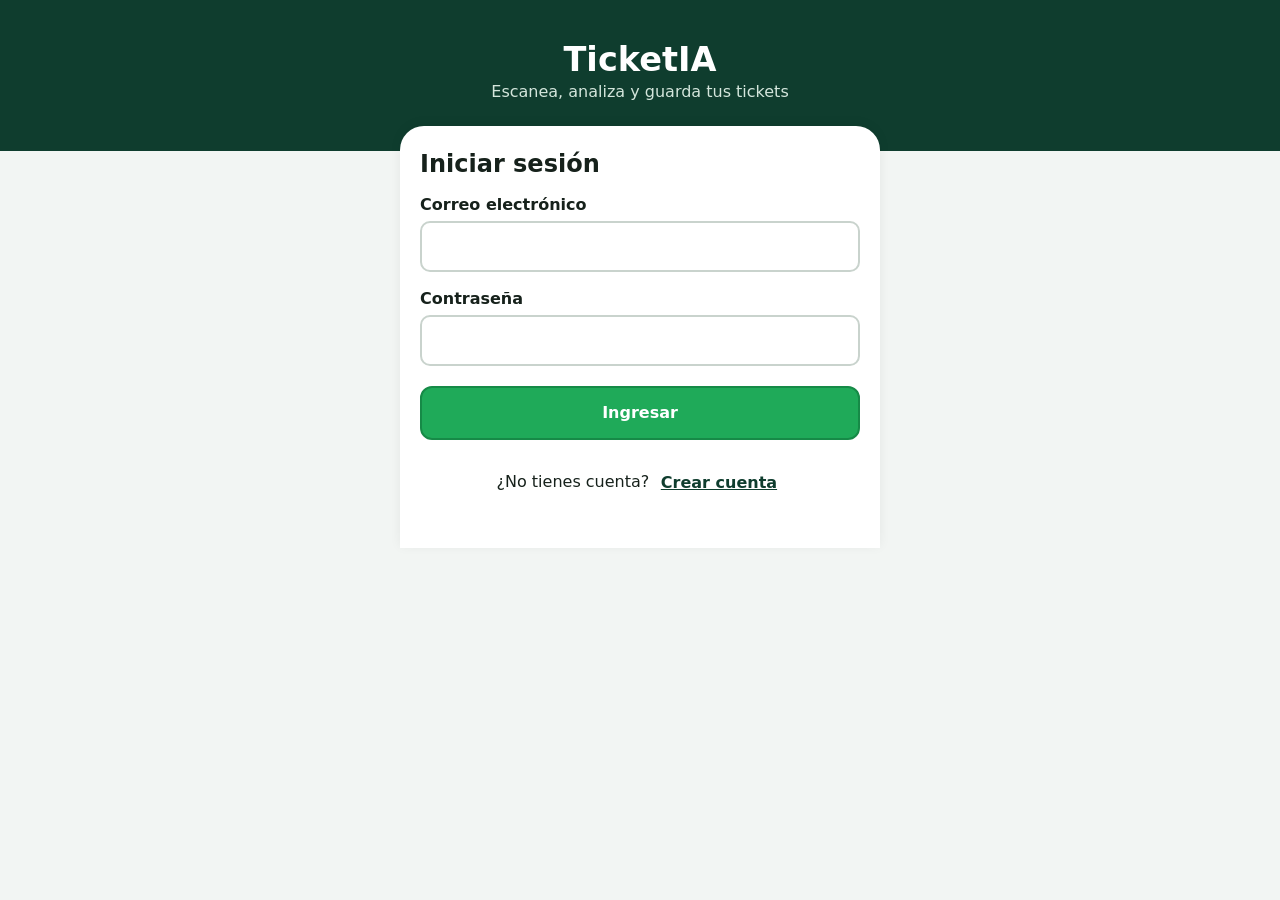
<file: frontend/index.html>
<!DOCTYPE html>
<html lang="es">
<head>
<meta charset="UTF-8">
<meta name="viewport" content="width=device-width, initial-scale=1">
<title>TicketIA</title>
<style>
:root{--dark:#0f3d2e;--green:#1faa59;--green-d:#168a47;--bg:#f2f5f3;--ink:#16211b;--mut:#51605a;--line:#c9d3cd;--err:#b3261e;--ok:#146c3a;--r:14px}
*{box-sizing:border-box}
html{font-family:system-ui,-apple-system,"Segoe UI",Roboto,sans-serif;color:var(--ink);background:var(--bg)}
body{margin:0;min-height:100vh;font-size:1rem;line-height:1.45;padding-bottom:76px}
body.auth{padding-bottom:0}
h1,h2,h3{margin:0 0 .5rem;line-height:1.2}
h2:focus,h1:focus{outline:none}
[hidden]{display:none!important}
.skip{position:absolute;left:-999px;top:0;background:#fff;padding:.6rem 1rem;z-index:99}
.skip:focus{left:8px;top:8px}
.hero{background:var(--dark);color:#fff;text-align:center;padding:2.2rem 1rem 3rem}
.hero h1{font-size:2.1rem;margin:.3rem 0 0}
.hero p{margin:0;color:#d4e6dc}
.sheet{background:#fff;max-width:480px;margin:-1.6rem auto 0;border-radius:24px 24px 0 0;padding:1.5rem 1.25rem 2rem;box-shadow:0 -2px 12px rgba(0,0,0,.06)}
.wrap{max-width:560px;margin:0 auto;padding:1.25rem 1rem}
.card{background:#fff;border:1px solid var(--line);border-radius:var(--r);padding:1rem;margin-bottom:.9rem}
label{display:block;font-weight:600;margin:.9rem 0 .3rem}
input{width:100%;font:inherit;padding:.75rem .8rem;border:2px solid var(--line);border-radius:10px;background:#fff;color:var(--ink)}
input:focus-visible,button:focus-visible,a:focus-visible,.btn:focus-visible{outline:3px solid #0b57d0;outline-offset:2px}
input[aria-invalid=true]{border-color:var(--err)}
.field-err{color:var(--err);font-size:.9rem;margin:.25rem 0 0;min-height:0}
.hint{color:var(--mut);font-size:.9rem;margin:.25rem 0 0}
.btn{display:inline-flex;align-items:center;justify-content:center;gap:.5rem;width:100%;font:inherit;font-weight:700;padding:.85rem 1rem;margin-top:1rem;border:2px solid var(--green-d);border-radius:12px;background:var(--green);color:#fff;cursor:pointer;text-decoration:none;transition:transform .08s,background .15s}
.btn:hover{background:var(--green-d)}
.btn:active{transform:scale(.97);background:#0f6e38}
.btn.sec{background:#fff;color:var(--dark);border-color:var(--dark)}
.btn.sec:hover{background:#e6efe9}
.btn.link{background:none;border:none;color:var(--dark);text-decoration:underline;width:auto;margin-top:.5rem;padding:.4rem}
.btn[disabled],.btn[aria-busy=true]{opacity:.6;cursor:not-allowed}
.spin{width:1.1em;height:1.1em;border:3px solid rgba(255,255,255,.5);border-top-color:#fff;border-radius:50%;animation:s .8s linear infinite}
.sec .spin{border-color:rgba(15,61,46,.3);border-top-color:var(--dark)}
@keyframes s{to{transform:rotate(360deg)}}
.row{display:flex;gap:.6rem}.row>*{flex:1}
.stats{display:grid;grid-template-columns:1fr 1fr;gap:.7rem;margin-bottom:.9rem}
.stats strong{display:block;font-size:1.6rem}
.t{display:flex;justify-content:space-between;gap:1rem;padding:.7rem 0;border-bottom:1px solid var(--line)}
.t:last-child{border:0}
.t small{color:var(--mut)}
.prod{display:grid;grid-template-columns:1fr 6.5rem 2.75rem;gap:.4rem;margin-bottom:.5rem;align-items:center}
.prod button{height:2.75rem;border:2px solid var(--line);border-radius:10px;background:#fff;font-size:1.1rem;cursor:pointer}
.prod button:active{transform:scale(.94)}
.preview{width:100%;max-height:340px;object-fit:contain;border-radius:var(--r);border:1px solid var(--line);margin-top:1rem;background:#fff}
nav{position:fixed;bottom:0;left:0;right:0;background:#fff;border-top:1px solid var(--line);display:flex;justify-content:center;z-index:5}
nav button{flex:1;max-width:140px;background:none;border:0;padding:.7rem .3rem;font:inherit;font-size:.85rem;color:var(--mut);cursor:pointer}
nav button[aria-current=page]{color:var(--dark);font-weight:700;box-shadow:inset 0 3px 0 var(--green)}
nav button:active{background:#e6efe9}
#toasts{position:fixed;top:10px;left:0;right:0;display:flex;flex-direction:column;align-items:center;gap:.5rem;z-index:50;padding:0 .75rem;pointer-events:none}
.toast{pointer-events:auto;max-width:480px;width:100%;padding:.8rem 1rem;border-radius:12px;color:#fff;font-weight:600;box-shadow:0 6px 18px rgba(0,0,0,.25);display:flex;gap:.7rem;align-items:flex-start;animation:in .2s ease-out}
.toast.ok{background:var(--ok)}.toast.error{background:var(--err)}.toast.info{background:#1d3b73}
.toast button{margin-left:auto;background:none;border:0;color:#fff;font-size:1.2rem;cursor:pointer;line-height:1}
@keyframes in{from{opacity:0;transform:translateY(-8px)}}
.banner{background:#fff3cd;color:#5c4400;padding:.5rem 1rem;text-align:center;font-size:.9rem}
@media (prefers-reduced-motion:reduce){*{animation:none!important;transition:none!important}}
</style>
</head>
<body class="auth">
<a class="skip" href="#main">Saltar al contenido</a>
<div id="toasts" aria-live="polite" aria-atomic="false"></div>
<div id="offline" class="banner" role="status" hidden>Sin conexión a internet. Algunas acciones no funcionarán.</div>

<main id="main">

<!-- LOGIN -->
<section id="login" class="view" aria-labelledby="t-login">
  <div class="hero"><h1>TicketIA</h1><p>Escanea, analiza y guarda tus tickets</p></div>
  <div class="sheet">
    <h2 id="t-login" tabindex="-1">Iniciar sesión</h2>
    <form id="loginForm" novalidate>
      <label for="loginEmail">Correo electrónico</label>
      <input id="loginEmail" type="email" autocomplete="email" inputmode="email" aria-describedby="e-loginEmail">
      <p class="field-err" id="e-loginEmail" role="alert"></p>
      <label for="loginPassword">Contraseña</label>
      <input id="loginPassword" type="password" autocomplete="current-password" aria-describedby="e-loginPassword">
      <p class="field-err" id="e-loginPassword" role="alert"></p>
      <button class="btn" type="submit">Ingresar</button>
    </form>
    <p style="text-align:center;margin-top:1rem">¿No tienes cuenta? <button class="btn link" data-go="register" type="button">Crear cuenta</button></p>
  </div>
</section>

<!-- REGISTRO -->
<section id="register" class="view" aria-labelledby="t-reg" hidden>
  <div class="hero"><h1>TicketIA</h1><p>Crea tu cuenta</p></div>
  <div class="sheet">
    <h2 id="t-reg" tabindex="-1">Crear cuenta</h2>
    <form id="registerForm" novalidate>
      <label for="regNombre">Nombre</label>
      <input id="regNombre" autocomplete="given-name" aria-describedby="e-regNombre">
      <p class="field-err" id="e-regNombre" role="alert"></p>
      <label for="regApellido">Apellido</label>
      <input id="regApellido" autocomplete="family-name" aria-describedby="e-regApellido">
      <p class="field-err" id="e-regApellido" role="alert"></p>
      <label for="regEmail">Correo electrónico</label>
      <input id="regEmail" type="email" autocomplete="email" inputmode="email" aria-describedby="e-regEmail">
      <p class="field-err" id="e-regEmail" role="alert"></p>
      <label for="regTel">Teléfono</label>
      <input id="regTel" type="tel" autocomplete="tel" inputmode="tel" aria-describedby="e-regTel">
      <p class="field-err" id="e-regTel" role="alert"></p>
      <label for="regPass">Contraseña</label>
      <input id="regPass" type="password" autocomplete="new-password" aria-describedby="h-regPass e-regPass">
      <p class="hint" id="h-regPass">Mínimo 6 caracteres.</p>
      <p class="field-err" id="e-regPass" role="alert"></p>
      <button class="btn" type="submit">Crear cuenta</button>
    </form>
    <p style="text-align:center;margin-top:1rem">¿Ya tienes cuenta? <button class="btn link" data-go="login" type="button">Iniciar sesión</button></p>
  </div>
</section>

<!-- APP -->
<div id="app" hidden>

  <section id="home" class="view wrap" aria-labelledby="t-home">
    <h2 id="t-home" tabindex="-1">Hola, <span id="userName">usuario</span></h2>
    <div class="stats">
      <div class="card"><strong id="statCount">0</strong>Tickets guardados</div>
      <div class="card"><strong id="statTotal">$0.00</strong>Total de compras</div>
    </div>
    <button class="btn" data-go="scanner" type="button">Escanear un ticket</button>
    <h3 style="margin-top:1.5rem">Actividad reciente</h3>
    <div class="card" id="recent"></div>
  </section>

  <section id="scanner" class="view wrap" aria-labelledby="t-scan" hidden>
    <h2 id="t-scan" tabindex="-1">Escanear ticket</h2>
    <p>Toma una foto o sube una imagen de tu ticket. La IA leerá los datos y tú podrás revisarlos antes de guardar.</p>
    <div class="row">
      <button class="btn sec" id="btnCamera" type="button">Tomar foto</button>
      <button class="btn sec" id="btnGallery" type="button">Subir imagen</button>
    </div>
    <input id="camInput" type="file" accept="image/*" capture="environment" hidden>
    <input id="fileInput" type="file" accept="image/*" hidden>
    <img id="preview" class="preview" alt="Vista previa del ticket seleccionado" hidden>
    <p id="fileName" class="hint" role="status"></p>
    <button class="btn" id="btnAnalyze" type="button" disabled>Analizar ticket</button>
  </section>

  <section id="review" class="view wrap" aria-labelledby="t-rev" hidden>
    <h2 id="t-rev" tabindex="-1">Revisar información</h2>
    <p class="hint">Corrige lo que la IA haya leído mal y guarda.</p>
    <form id="reviewForm" novalidate>
      <label for="rProv">Proveedor</label><input id="rProv" aria-describedby="e-rProv">
      <p class="field-err" id="e-rProv" role="alert"></p>
      <label for="rFolio">Folio</label><input id="rFolio">
      <label for="rFecha">Fecha de compra</label><input id="rFecha" type="date">
      <h3 style="margin-top:1.2rem">Productos</h3>
      <div id="prods"></div>
      <button class="btn sec" id="btnAddProd" type="button">Agregar producto</button>
      <label for="rTotal">Total</label><input id="rTotal" type="number" step="0.01" min="0" inputmode="decimal" aria-describedby="e-rTotal">
      <p class="field-err" id="e-rTotal" role="alert"></p>
      <button class="btn" type="submit">Guardar ticket</button>
      <button class="btn link" id="btnCancelReview" type="button">Cancelar</button>
    </form>
  </section>

  <section id="history" class="view wrap" aria-labelledby="t-hist" hidden>
    <h2 id="t-hist" tabindex="-1">Historial de tickets</h2>
    <div class="card" id="histList"></div>
  </section>

  <section id="profile" class="view wrap" aria-labelledby="t-prof" hidden>
    <h2 id="t-prof" tabindex="-1">Mi perfil</h2>
    <div class="card">
      <p><strong id="pName"></strong></p>
      <p id="pEmail" class="hint"></p>
      <p id="pTel" class="hint"></p>
    </div>
    <button class="btn sec" id="btnLogout" type="button">Cerrar sesión</button>
  </section>

  <nav aria-label="Navegación principal">
    <button data-go="home" type="button">Inicio</button>
    <button data-go="scanner" type="button">Escanear</button>
    <button data-go="history" type="button">Historial</button>
    <button data-go="profile" type="button">Perfil</button>
  </nav>
</div>
</main>

<script>
/* ============ CONFIGURACIÓN: ajusta esto a tu API ============ */
// Usa el mismo host desde el que abres la página, así funciona en tu celular
// (abre la página como http://IP-DE-TU-PC:5500, no como localhost).
const API_URL = window.location.origin;

const ENDPOINTS = {
  login:    "/login/",
  register: "/usuarios/",
  scan:     "/ia/leer-ticket",
  save:     "/tickets/"
};
/* ============================================================== */

const $ = (id) => document.getElementById(id);
let user = null, pickedFile = null, previewURL = null;

/* ---------- Avisos (toasts) ---------- */
function toast(msg, type = "info", ms = 6000) {
  const t = document.createElement("div");
  t.className = "toast " + type;
  t.setAttribute("role", type === "error" ? "alert" : "status");
  const s = document.createElement("span"); s.textContent = msg;
  const b = document.createElement("button"); b.type = "button"; b.textContent = "×"; b.setAttribute("aria-label", "Cerrar aviso");
  b.onclick = () => t.remove();
  t.append(s, b); $("toasts").append(t);
  if (ms) setTimeout(() => t.remove(), ms);
}

/* ---------- Botones con estado de carga ---------- */
function busy(btn, on, label) {
  if (on) {
    btn.dataset.label = btn.textContent;
    btn.setAttribute("aria-busy", "true"); btn.disabled = true;
    btn.innerHTML = '<span class="spin" aria-hidden="true"></span><span></span>';
    btn.lastChild.textContent = label;
  } else {
    btn.removeAttribute("aria-busy"); btn.disabled = false;
    btn.textContent = btn.dataset.label || btn.textContent;
  }
}

/* ---------- Errores por campo ---------- */
function fieldErr(id, msg) {
  const inp = $(id), e = $("e-" + id);
  e.textContent = msg || "";
  if (msg) inp.setAttribute("aria-invalid", "true"); else inp.removeAttribute("aria-invalid");
}
function clearErrs(form) { form.querySelectorAll("input").forEach(i => fieldErr(i.id, "")); }
function firstInvalid(form) { const i = form.querySelector("[aria-invalid=true]"); if (i) i.focus(); return !!i; }

/* ---------- Llamadas a la API ---------- */
async function api(path, opts = {}, timeout = 30000) {
  const ctl = new AbortController();
  const timer = setTimeout(() => ctl.abort(), timeout);
  try {
    const res = await fetch(API_URL + path, { ...opts, signal: ctl.signal });
    let data = null;
    try { data = await res.json(); } catch { /* sin JSON */ }
    return { ok: res.ok && !(data && data.success === false), status: res.status, data };
  } catch (e) {
    const msg = e.name === "AbortError"
      ? "El servidor tardó demasiado en responder. Intenta de nuevo."
      : "No se pudo conectar con el servidor (" + API_URL + "). Revisa que la API esté encendida, que estés en la misma red y que tenga CORS habilitado.";
    return { ok: false, status: 0, data: null, netError: msg };
  } finally { clearTimeout(timer); }
}
function errText(r, fallback) {
  if (r.netError) return r.netError;
  const d = r.data || {};
  if (typeof d.mensaje === "string") return d.mensaje;
  if (typeof d.message === "string") return d.message;
  if (typeof d.detail === "string") return d.detail;
  if (Array.isArray(d.detail)) return d.detail.map(x => x.msg || JSON.stringify(x)).join(". ");
  return fallback + (r.status ? " (error " + r.status + ")" : "");
}
const jsonOpts = (body) => ({ method: "POST", headers: { "Content-Type": "application/json" }, body: JSON.stringify(body) });

/* ---------- Navegación ---------- */
const appViews = ["home", "scanner", "review", "history", "profile"];
function show(name) {
  document.querySelectorAll(".view").forEach(v => v.hidden = v.id !== name);
  const inApp = appViews.includes(name);
  $("app").hidden = !inApp;
  if (inApp) $(name).hidden = false;
  document.body.classList.toggle("auth", !inApp);
  document.querySelectorAll("nav button").forEach(b => {
    if (b.dataset.go === name || (name === "review" && b.dataset.go === "scanner")) b.setAttribute("aria-current", "page");
    else b.removeAttribute("aria-current");
  });
  if (name === "home") renderHome();
  if (name === "history") renderHistory();
  if (name === "profile") renderProfile();
  window.scrollTo(0, 0);
  const h = $(name).querySelector("h2"); if (h) h.focus();
}
document.addEventListener("click", (e) => {
  const b = e.target.closest("[data-go]");
  if (b) { if (!user && appViews.includes(b.dataset.go)) return show("login"); show(b.dataset.go); }
});

/* ---------- Tickets guardados (copia local para Inicio e Historial) ---------- */
const keyT = () => "tickets_" + (user && (user.id_usuario || user.correo));
const getTickets = () => { try { return JSON.parse(localStorage.getItem(keyT())) || []; } catch { return []; } };
const money = (n) => "$" + (Number(n) || 0).toLocaleString("es-MX", { minimumFractionDigits: 2, maximumFractionDigits: 2 });
function listHTML(el, items) {
  el.textContent = "";
  if (!items.length) { const p = document.createElement("p"); p.textContent = "Aún no hay tickets. Escanea el primero."; p.className = "hint"; el.append(p); return; }
  items.forEach(t => {
    const row = document.createElement("div"); row.className = "t";
    const l = document.createElement("div");
    const s = document.createElement("strong"); s.textContent = t.proveedor || "Sin proveedor";
    const sm = document.createElement("small"); sm.textContent = "Folio " + (t.folio || "—") + " · " + (t.fecha || "sin fecha");
    l.append(s, document.createElement("br"), sm);
    const r = document.createElement("strong"); r.textContent = money(t.total);
    row.append(l, r); el.append(row);
  });
}
function renderHome() {
  const t = getTickets();
  $("userName").textContent = user ? user.nombre || "usuario" : "usuario";
  $("statCount").textContent = t.length;
  $("statTotal").textContent = money(t.reduce((a, x) => a + (Number(x.total) || 0), 0));
  listHTML($("recent"), t.slice(0, 3));
}
const renderHistory = () => listHTML($("histList"), getTickets());
function renderProfile() {
  $("pName").textContent = [user.nombre, user.apellido].filter(Boolean).join(" ") || "Mi cuenta";
  $("pEmail").textContent = user.correo || "";
  $("pTel").textContent = user.telefono || "";
}

/* ---------- Login ---------- */
const emailOk = (v) => /^[^\s@]+@[^\s@]+\.[^\s@]+$/.test(v);
$("loginForm").addEventListener("submit", async (e) => {
  e.preventDefault();
  const f = e.target, btn = f.querySelector("button[type=submit]");
  clearErrs(f);
  const correo = $("loginEmail").value.trim(), password = $("loginPassword").value;
  if (!correo) fieldErr("loginEmail", "Escribe tu correo electrónico.");
  else if (!emailOk(correo)) fieldErr("loginEmail", "El correo no tiene un formato válido.");
  if (!password) fieldErr("loginPassword", "Escribe tu contraseña.");
  if (firstInvalid(f)) return toast("Revisa los campos marcados.", "error");

  busy(btn, true, "Ingresando…");
  const r = await api(ENDPOINTS.login, jsonOpts({ correo, password }));
  busy(btn, false);
  if (!r.ok) return toast(errText(r, "Correo o contraseña incorrectos."), "error");

  user = (r.data && (r.data.usuario || r.data.user)) || { correo };
  sessionStorage.setItem("usuario", JSON.stringify(user));
  f.reset();
  toast("¡Bienvenido a TicketIA!", "ok", 3500);
  show("home");
});

/* ---------- Registro ---------- */
$("registerForm").addEventListener("submit", async (e) => {
  e.preventDefault();
  const f = e.target, btn = f.querySelector("button[type=submit]");
  clearErrs(f);
  const d = { nombre: $("regNombre").value.trim(), apellido: $("regApellido").value.trim(), correo: $("regEmail").value.trim(), telefono: $("regTel").value.trim(), password: $("regPass").value };
  if (!d.nombre) fieldErr("regNombre", "Escribe tu nombre.");
  if (!d.apellido) fieldErr("regApellido", "Escribe tu apellido.");
  if (!d.correo) fieldErr("regEmail", "Escribe tu correo electrónico.");
  else if (!emailOk(d.correo)) fieldErr("regEmail", "El correo no tiene un formato válido.");
  if (d.telefono.replace(/\D/g, "").length < 10) fieldErr("regTel", "Escribe un teléfono de al menos 10 dígitos.");
  if (d.password.length < 6) fieldErr("regPass", "La contraseña debe tener al menos 6 caracteres.");
  if (firstInvalid(f)) return toast("Revisa los campos marcados.", "error");

  busy(btn, true, "Creando cuenta…");
  const r = await api(ENDPOINTS.register, jsonOpts(d));
  busy(btn, false);
  if (!r.ok) {
    const msg = errText(r, "No se pudo crear la cuenta.");
    if (r.status === 409 || /existe|registrad|duplic|already/i.test(msg)) {
      fieldErr("regEmail", "Este correo ya está registrado. Inicia sesión.");
      $("regEmail").focus();
      return toast("Esa cuenta ya existe. Inicia sesión o usa otro correo.", "error");
    }
    return toast(msg, "error");
  }
  toast("Cuenta creada correctamente. Ya puedes iniciar sesión.", "ok");
  $("loginEmail").value = d.correo;
  f.reset();
  show("login");
  $("loginPassword").focus();
});

/* ---------- Escáner ---------- */
$("btnCamera").onclick = () => $("camInput").click();
$("btnGallery").onclick = () => $("fileInput").click();
function pick(file) {
  if (!file) return;
  if (!file.type.startsWith("image/")) return toast("El archivo debe ser una imagen (JPG, PNG o similar).", "error");
  if (file.size > 12 * 1024 * 1024) return toast("La imagen pesa más de 12 MB. Toma una foto con menor resolución.", "error");
  pickedFile = file;
  if (previewURL) URL.revokeObjectURL(previewURL);
  previewURL = URL.createObjectURL(file);
  $("preview").src = previewURL; $("preview").hidden = false;
  $("fileName").textContent = "Imagen lista: " + file.name;
  $("btnAnalyze").disabled = false;
  $("btnAnalyze").focus();
}
$("camInput").onchange = (e) => { pick(e.target.files[0]); e.target.value = ""; };
$("fileInput").onchange = (e) => { pick(e.target.files[0]); e.target.value = ""; };

function normalize(raw) {
  let r = raw;
  if (typeof r === "string") {
    try { r = JSON.parse(r.replace(/```json|```/g, "").trim()); } catch { r = {}; }
  }
  for (const k of ["datos", "ticket", "resultado", "data", "respuesta"]) {
    if (r && typeof r[k] === "object" && r[k]) { r = r[k]; break; }
    if (r && typeof r[k] === "string") { try { r = JSON.parse(r[k].replace(/```json|```/g, "").trim()); break; } catch {} }
  }
  r = r || {};
  const arr = r.productos || r.items || r.articulos || [];
  return {
    proveedor: r.proveedor || r.tienda || r.establecimiento || r.comercio || "",
    folio: r.folio || r.numero_ticket || r.ticket || "",
    fecha: String(r.fecha || r.fecha_compra || "").slice(0, 10),
    total: r.total ?? r.monto_total ?? "",
    productos: (Array.isArray(arr) ? arr : []).map(p => ({
      nombre: p.nombre || p.descripcion || p.producto || "",
      precio: p.precio ?? p.importe ?? p.total ?? p.precio_total ?? ""
    }))
  };
}

$("btnAnalyze").addEventListener("click", async () => {
  if (!pickedFile) return toast("Primero toma o sube una foto del ticket.", "error");
  const btn = $("btnAnalyze"), fd = new FormData();
  fd.append("imagen", pickedFile, pickedFile.name || "ticket.jpg");
  busy(btn, true, "Analizando ticket…");
  toast("La IA está leyendo tu ticket. Puede tardar unos segundos.", "info", 4000);
  const id = user && (user.id_usuario || 1);
  const r = await api(ENDPOINTS.scan + "?id_usuario=" + encodeURIComponent(id), { method: "POST", body: fd }, 90000);
  busy(btn, false);
  btn.disabled = false;
  if (!r.ok) return toast(errText(r, "No se pudo analizar el ticket."), "error");
  const t = normalize(r.data);
  if (!t.proveedor && !t.total && !t.productos.length) toast("La IA no encontró datos claros. Completa la información a mano.", "info");
  else toast("Ticket leído. Revisa los datos antes de guardar.", "ok", 4000);
  fillReview(t);
  show("review");
});

/* ---------- Revisión y guardado ---------- */
function prodRow(p = {}) {
  const row = document.createElement("div"); row.className = "prod";
  const n = document.createElement("input"); n.placeholder = "Producto"; n.value = p.nombre || ""; n.setAttribute("aria-label", "Nombre del producto");
  const pr = document.createElement("input"); pr.type = "number"; pr.step = "0.01"; pr.min = "0"; pr.inputMode = "decimal"; pr.placeholder = "Precio"; pr.value = p.precio ?? ""; pr.setAttribute("aria-label", "Precio del producto");
  const x = document.createElement("button"); x.type = "button"; x.textContent = "✕"; x.setAttribute("aria-label", "Quitar producto");
  x.onclick = () => { row.remove(); toast("Producto quitado.", "info", 2000); };
  row.append(n, pr, x); return row;
}
function fillReview(t) {
  clearErrs($("reviewForm"));
  $("rProv").value = t.proveedor; $("rFolio").value = t.folio; $("rFecha").value = t.fecha; $("rTotal").value = t.total;
  $("prods").textContent = "";
  t.productos.forEach(p => $("prods").append(prodRow(p)));
}
$("btnAddProd").onclick = () => { const r = prodRow(); $("prods").append(r); r.querySelector("input").focus(); };
$("btnCancelReview").onclick = () => show("scanner");

$("reviewForm").addEventListener("submit", async (e) => {
  e.preventDefault();
  const f = e.target, btn = f.querySelector("button[type=submit]");
  clearErrs(f);
  const productos = [...$("prods").children].map(r => { const i = r.querySelectorAll("input"); return { nombre: i[0].value.trim(), precio: parseFloat(i[1].value) || 0 }; }).filter(p => p.nombre);
  const total = parseFloat($("rTotal").value);
  if (!$("rProv").value.trim()) fieldErr("rProv", "Escribe el nombre del proveedor.");
  if (isNaN(total) || total <= 0) fieldErr("rTotal", "Escribe un total mayor a cero.");
  if (firstInvalid(f)) return toast("Revisa los campos marcados.", "error");

  const ticket = { id_usuario: user.id_usuario || 1, proveedor: $("rProv").value.trim(), folio: $("rFolio").value.trim(), fecha: $("rFecha").value, total, productos };
  busy(btn, true, "Guardando…");
  const r = await api(ENDPOINTS.save, jsonOpts(ticket));
  busy(btn, false);
  if (!r.ok) return toast(errText(r, "No se pudo guardar el ticket.") + " Tus datos siguen aquí; intenta de nuevo.", "error", 8000);

  const all = getTickets(); all.unshift(ticket); localStorage.setItem(keyT(), JSON.stringify(all));
  toast("Ticket guardado correctamente.", "ok");
  pickedFile = null; $("preview").hidden = true; $("fileName").textContent = ""; $("btnAnalyze").disabled = true;
  show("home");
});

/* ---------- Sesión ---------- */
$("btnLogout").onclick = () => { sessionStorage.removeItem("usuario"); user = null; toast("Sesión cerrada.", "info", 3000); show("login"); };
window.addEventListener("online", () => $("offline").hidden = true);
window.addEventListener("offline", () => $("offline").hidden = false);
$("offline").hidden = navigator.onLine;

try { user = JSON.parse(sessionStorage.getItem("usuario")); } catch { user = null; }
show(user ? "home" : "login");
</script>
</body>
</html>
</file>
